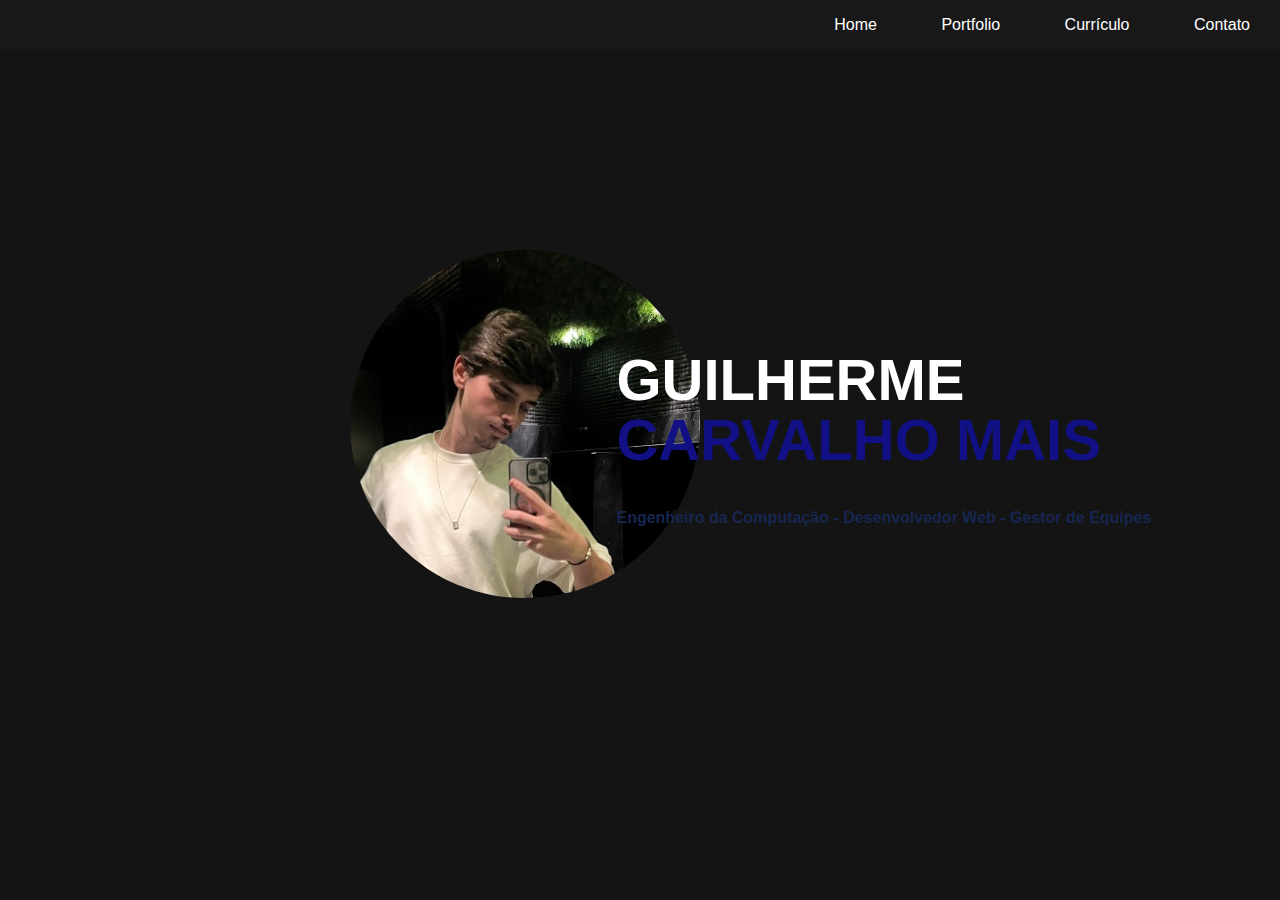
<file: index.html>
<!DOCTYPE html>

<html>

	<head>

		<title>Guilherme C. Mais - Portfolio Online</title>

		<meta charset="utf-8">
		<link rel="stylesheet" href="css/styles.css">
		<script type="text/javascript" src="js/scripts.js"></script>

	</head>


	<body>

			<div id="navigation" class="navigation">

				<ul>

					<li><a href="index.html">Home</a></li>
					<li><a href="PaginaPortifolio.html">Portfolio</a></li>
					<li><a href="PaginaCurriculo.html">Currículo</a></li>
					<li><a href="PaginaContato.html">Contato</a></li>
					<li id="threeline-icon" class="threeline-icon" onclick="openNav()">&#9776;</li>

				</ul>

			</div>

			<div class="capa">

                <div class="profile-pic"> 

                    <img src="imagens/foto-portfolio.jpg" alt="Foto de Guilherme C. Mais">

                </div>

                <div class="profile-title">

                    <h1>Guilherme <span>Carvalho Mais</span> </h1>
					<h2>Engenheiro da Computação - Desenvolvedor Web - Gestor de Equipes</h2>
                </div>

			</div>

	</body>

</html>
</file>
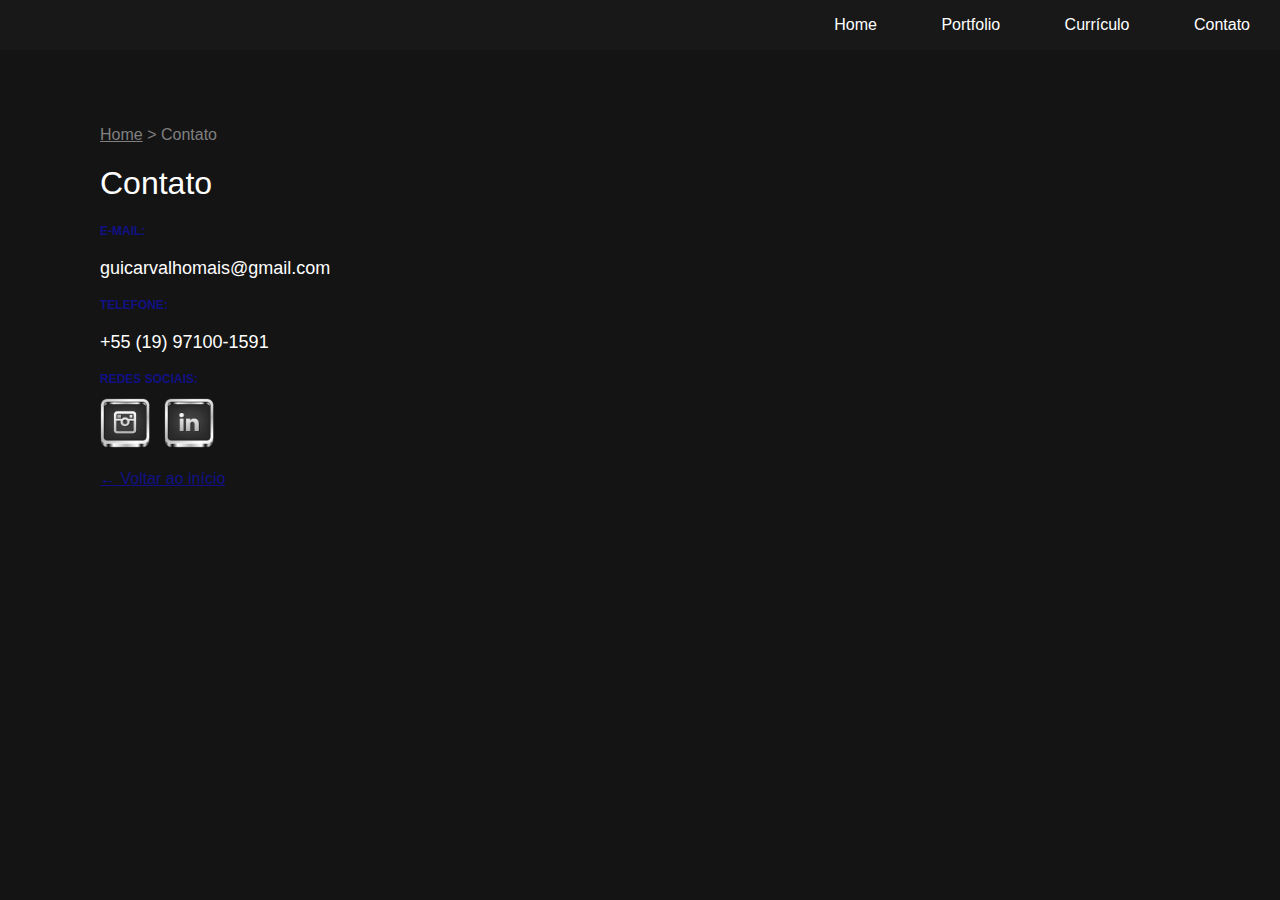
<file: PaginaContato.html>
<!DOCTYPE html>

<html>

	<head>
		<title>Contato - Guilherme C. Mais</title>

		<meta charset="utf-8">
		<link rel="stylesheet" href="css/styles.css">
		<script type="text/javascript" src="js/scripts.js"></script>

	</head>


	<body>

            <div id="navigation" class="navigation">

				<ul>

					<li><a href="index.html">Home</a></li>
					<li><a href="PaginaPortifolio.html">Portfolio</a></li>
					<li><a href="PaginaCurriculo.html">Currículo</a></li>
					<li><a href="PaginaContato.html">Contato</a></li>
					<li id="threeline-icon" class="threeline-icon" onclick="openNav()">&#9776;</li>

				</ul>

			</div>

			<div class="main">
				
				
				<ul class="caminho">

					<li><a href="index.html">Home</a></li>
					<li>></li>
					<li>Contato</li>

				</ul>

				<h1>Contato</h1>
			

				<h3>E-mail:</h3>

				    <p>guicarvalhomais@gmail.com</p>

				<h3>Telefone:</h3>

				    <p>+55 (19) 97100-1591</p>

				<h3>Redes Sociais:</h3>

				    <a href="https://www.instagram.com/gui_.mais" target="_blank"><img class="social-img" src="imagens/instagram.png" alt="Link para o instagram"></a>
                    <a href="https://www.linkedin.com/in/guilherme-carvalho-mais" target="_blank"><img class="social-img" src="imagens/linkedln.png" alt="Link para o linkedln"></a>

                <br><br>
				<a class="back-link" href="index.html">&larr; Voltar ao início</a>

			</div>	

			

	</body>

</html>
</file>
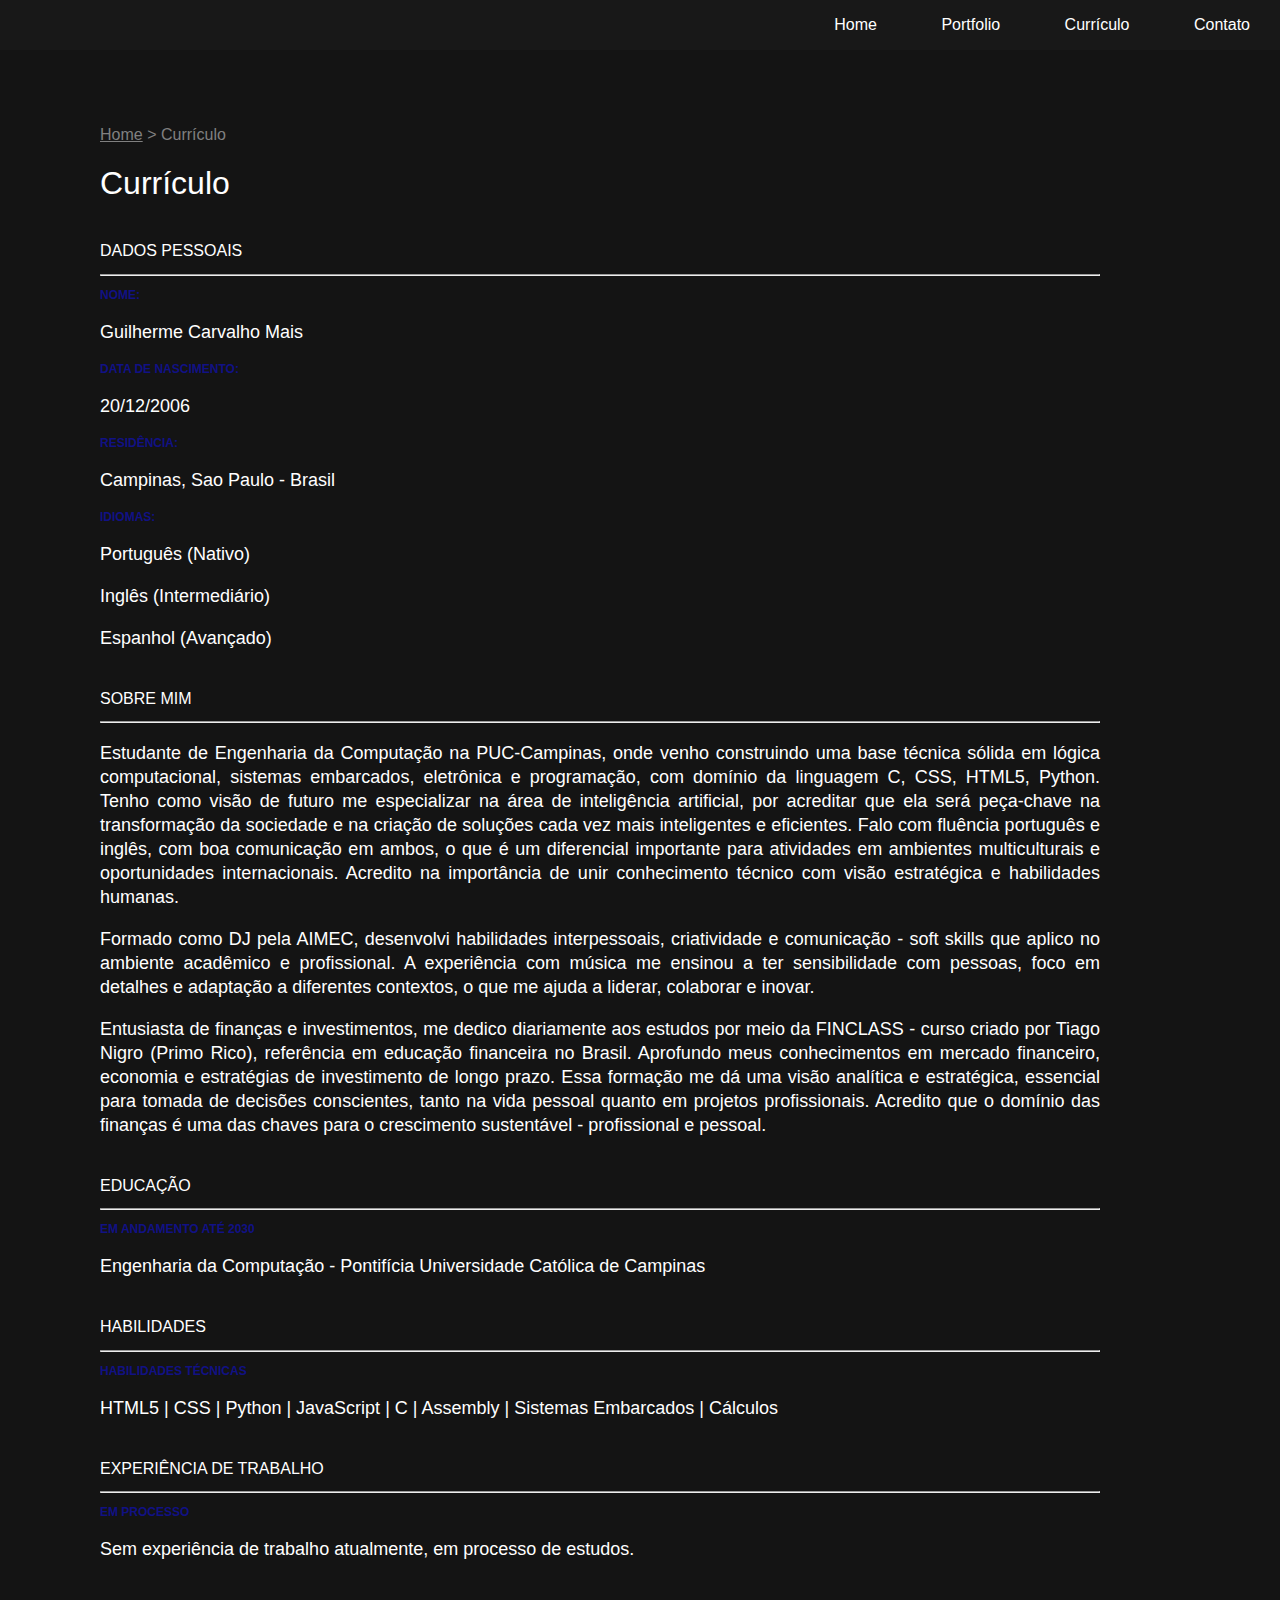
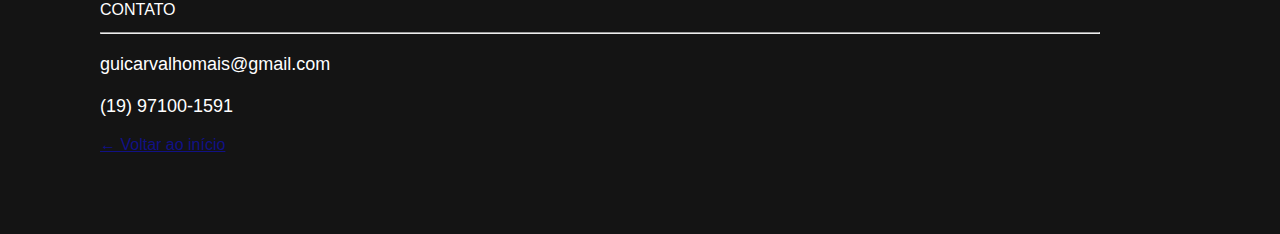
<file: PaginaCurriculo.html>
<!DOCTYPE html>

<html>

	<head>
		<title>Currículo - Guilherme C. Mais</title>

		<meta charset="utf-8">
		<link rel="stylesheet" href="css/styles.css">
		<script type="text/javascript" src="js/scripts.js"></script>

	</head>


	<body>

        	<div id="navigation" class="navigation">

				<ul>

					<li><a href="index.html">Home</a></li>
					<li><a href="PaginaPortifolio.html">Portfolio</a></li>
					<li><a href="PaginaCurriculo.html">Currículo</a></li>
					<li><a href="PaginaContato.html">Contato</a></li>
					<li id="threeline-icon" class="threeline-icon" onclick="openNav()">&#9776;</li>

				</ul>

			</div>
			
			
			<div class="main">
								
				<ul class="caminho">

					<li><a href="index.html">Home</a></li>
					<li>></li>
					<li>Currículo</li>

				</ul>

				<h1>Currículo</h1>

					
					<h2>Dados Pessoais</h2>
                    <hr>

						<h3>Nome:</h3>

							<p>Guilherme Carvalho Mais</p>

						<h3>Data de Nascimento:</h3>

							<p>20/12/2006</p>

						<h3>Residência:</h3>

							<p>Campinas, Sao Paulo - Brasil</p>

						<h3>Idiomas:</h3>

							<p>Português (Nativo)</p>
							<p>Inglês (Intermediário)</p>
							<p>Espanhol (Avançado) </p>

					<h2>Sobre Mim</h2>
                    <hr>

							<p>Estudante de Engenharia da Computação na PUC-Campinas, onde venho construindo uma base técnica sólida em lógica computacional, sistemas embarcados, eletrônica e programação, com domínio da linguagem C, CSS, HTML5, Python. Tenho como visão de futuro me especializar na área de inteligência artificial, por acreditar que ela será peça-chave na transformação da sociedade e na criação de soluções cada vez mais inteligentes e eficientes. Falo com fluência português e inglês, com boa comunicação em ambos, o que é um diferencial importante para atividades em ambientes multiculturais e oportunidades internacionais. Acredito na importância de unir conhecimento técnico com visão estratégica e habilidades humanas. </p>

							<p>Formado como DJ pela AIMEC, desenvolvi habilidades interpessoais, criatividade e comunicação - soft skills que aplico no ambiente acadêmico e profissional. A experiência com música me ensinou a ter sensibilidade com pessoas, foco em detalhes e adaptação a diferentes contextos, o que me ajuda a liderar, colaborar e inovar.</p>

							<p>Entusiasta de finanças e investimentos, me dedico diariamente aos estudos por meio da FINCLASS - curso criado por Tiago Nigro (Primo Rico), referência em educação financeira no Brasil. Aprofundo meus conhecimentos em mercado financeiro, economia e estratégias de investimento de longo prazo. Essa formação me dá uma visão analítica e estratégica, essencial para tomada de decisões conscientes, tanto na vida pessoal quanto em projetos profissionais. Acredito que o domínio das finanças é uma das chaves para o crescimento sustentável - profissional e pessoal.</p>

					<h2>Educação</h2>
                    <hr>

						<h3>Em andamento até 2030</h3>

							<p>Engenharia da Computação - Pontifícia Universidade Católica de Campinas</p>

					<h2>Habilidades</h2>
                    <hr>

						<h3>Habilidades Técnicas</h3>

							<p>HTML5 | CSS | Python | JavaScript | C | Assembly | Sistemas Embarcados | Cálculos</p>

					
					<h2>Experiência de Trabalho</h2>
                    <hr>

						<h3>Em processo</h3>

							<p>Sem experiência de trabalho atualmente, em processo de estudos.</p>

					<h2>Contato</h2>
                    <hr>
                    
							<p>guicarvalhomais@gmail.com</p>
							<p>(19) 97100-1591</p>


				<a class="back-link" href="index.html">&larr; Voltar ao início</a>


			</div>

				

	</body>

</html>
</file>
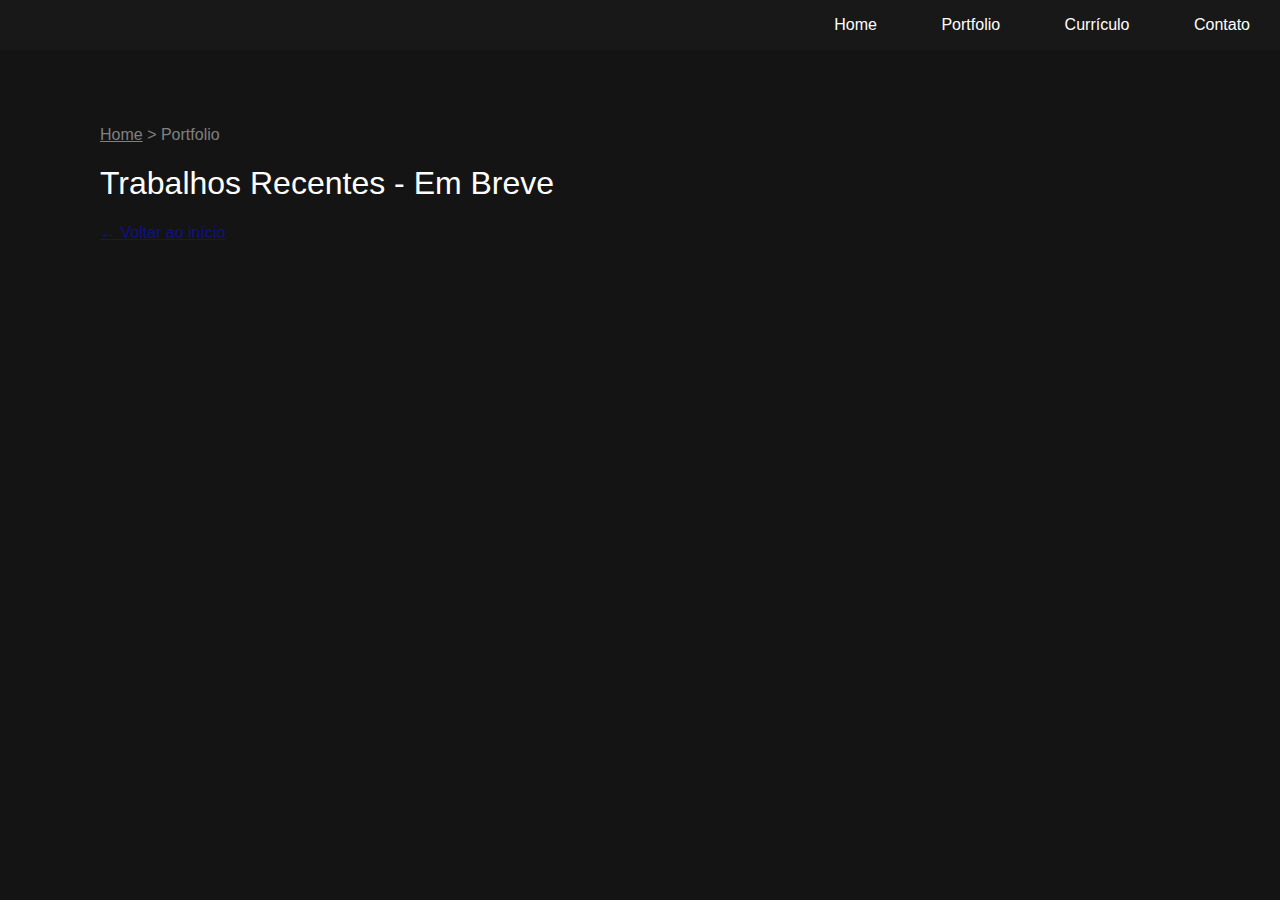
<file: PaginaPortifolio.html>
<!DOCTYPE html>

<html>

	<head>
		<title>Portfolio - Guilherm C. Mais</title>

		<meta charset="utf-8">
		<link rel="stylesheet" href="css/styles.css">
		<script type="text/javascript" src="js/scripts.js"></script>


	</head>


	<body>

			<div id="navigation" class="navigation">

				<ul>

					<li><a href="index.html">Home</a></li>
					<li><a href="PaginaPortifolio.html">Portfolio</a></li>
					<li><a href="PaginaCurriculo.html">Currículo</a></li>
					<li><a href="PaginaContato.html">Contato</a></li>
					<li id="threeline-icon" class="threeline-icon" onclick="openNav()">&#9776;</li>

				</ul>

			</div>
						
			<div class="main">
				
				
				<ul class="caminho">

					<li><a href="index.html">Home</a></li>
					<li>></li>
					<li>Portfolio</li>

				</ul>

				<h1>Trabalhos Recentes - Em Breve</h1>


				<a class="back-link" href="index.html">&larr; Voltar ao início</a>

			</div>	

			

	</body>

</html>
</file>
<file: css/styles.css>
html, body {
    margin: 0px;
    padding: 0px;
}

body {
    background-color: rgb(20, 20, 20);
    font-family: 'Montserrat', sans-serif;
}



.navigation {
    background-color: rgb(24, 24, 24);
    color: white;
    height: 50px;

    animation-name: navegacao;
    animation-duration: 4s;
}

.navigation ul {
    margin-top: 0px;
    list-style: none;
    padding-left: 0px;
    text-align: right;
    height: 50px;
}

.navigation li {
    display: inline-block;
    padding-left: 30px;
    padding-right: 30px;
    line-height: 50px;
    font-size: 16px;
}

.navigation a {
    color: white;
    text-decoration: none;
}

.navigation a:hover {
    color: rgb(17, 17, 133);
}

.navigation li.threeline-icon {
    display: none;
}

.navigation li.threeline-icon:hover {
    color: rgb(17, 17, 133);
    cursor: pointer; 
}


.capa {
    color: white;
}

.capa span {
    color: rgb(17, 17, 133);
    display: block; 
}

.capa div {
    display: inline-block;
    height: 650px;
}



.profile-pic {
    width: 40%;
    text-align: center;

    animation-name: profile-capa;
    animation-duration: 2s;
}

.profile-pic img {
    width: 350px;
    border-radius: 350px;
    margin-top: 200px;
    margin-left: 350px;
}

.profile-title {
    vertical-align: top;
    width: 59%;

    animation-name: titulo-capa;
    animation-duration: 2s;
}

.profile-title h1 {
    text-transform: uppercase;
    font-size: 58px;
    margin-top: 300px;
    margin-left:100px;
    line-height: 60px;
}

.profile-title h2 {
    font-size: 16px;
    margin-left: 100px;
    color:rgb(23, 38, 80)
}



.main {
    padding: 60px 180px 80px 100px;

    animation-name: conteudo;
    animation-duration: 2s;
}

.main h1 {
    color: white;
    font-weight: normal;
}

.main h2 {
    color: white;
    font-size: 16px;
    text-transform: uppercase;
    font-weight: normal;
    margin-top: 40px;
}

.main h3 {
    font-size: 12px;
    text-transform: uppercase;
    color: rgb(17, 17, 133);
}

.main p {
    color: white;
    font-size: 18px;
    font-weight: 100;
    line-height: 24px;
    text-align: justify;
}

.caminho {
    padding-left: 0px;
    list-style: none;
    color: grey;
}

.caminho li {
    display: inline-block;
}

.caminho a {
    color: grey;
}



.social-img {
    width: 50px;
    margin-right: 10px;
}



.back-link {
    color: rgb(17, 17, 133);
}



@keyframes profile-capa {
    0% {opacity: 0; transform: translate(0px,50px);}
    100% {opacity: 1; transform: translate(0px,0px);}
}

@keyframes titulo-capa {
    0% {opacity: 0; transform: translate(0px,-50px);}
    100% {opacity: 1; transform: translate(0px,0px);}
}

@keyframes conteudo {
    0% {opacity: 0; transform: translate(-20px,0px);}
    100% {opacity: 1; transform: translate(0px,0px);}
}

@keyframes navegacao {
    0% {opacity: 0;}
    50%{opacity: 0;}
    100% {opacity: 1;}
}



@media (max-width: 1000px) {

.navigation li {
    display: none;
}

.navigation li.threeline-icon {
    display: inline-block;
}

.capa div {
    display: block;
    height: auto;
}

.profile-pic {
    width: 100%;
}

.profile-pic img {
    max-width: 75%;
    margin-top: 0px;
    max-width: 80%;
    margin-left: auto;
    margin-right: auto;
}

.profile-title {
    text-align: center;
    width: 100%;
}

.profile-title h1 {
    margin-top: 30px;
    font-size: 40px;
    margin-left: 20px;
    margin-right: 20px;
}

.profile-title h2 {
    margin-top: 20px;
    margin-left: 20px;
    margin-right: 20px;
}

.main {
    padding: 10px 5% 40px 5%;
}

.main p{
    text-align: left;
    line-height: 30px;
}

.caminho li {
    font-size: 14px;
}

.menujs {
    height: auto;
}

.menujs ul {
    height: auto;
    text-align: center;
    padding-right: 15%;
    padding-left: 15%;
}

.menujs li {
    display: block;
    border-bottom: solid grey 1px;
    width: 100%;
    padding: 0px;
}

}
</file>
